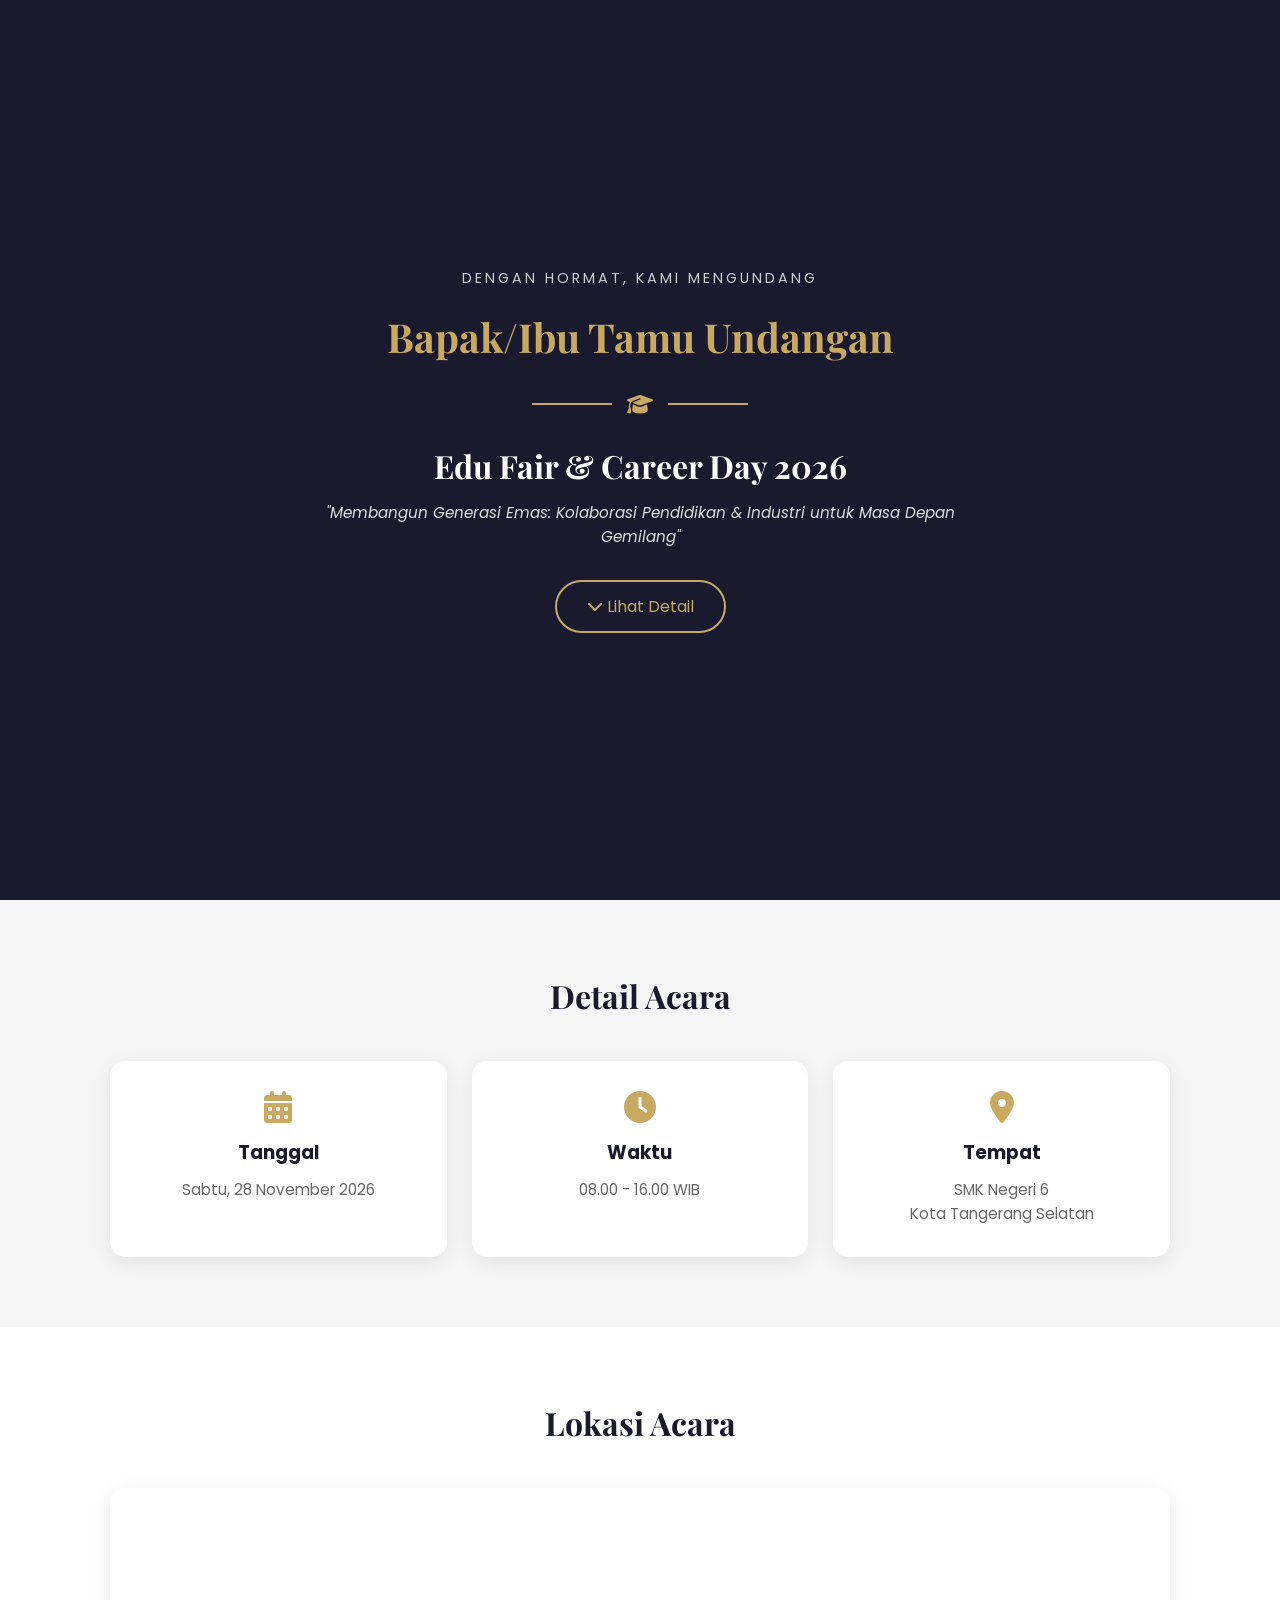
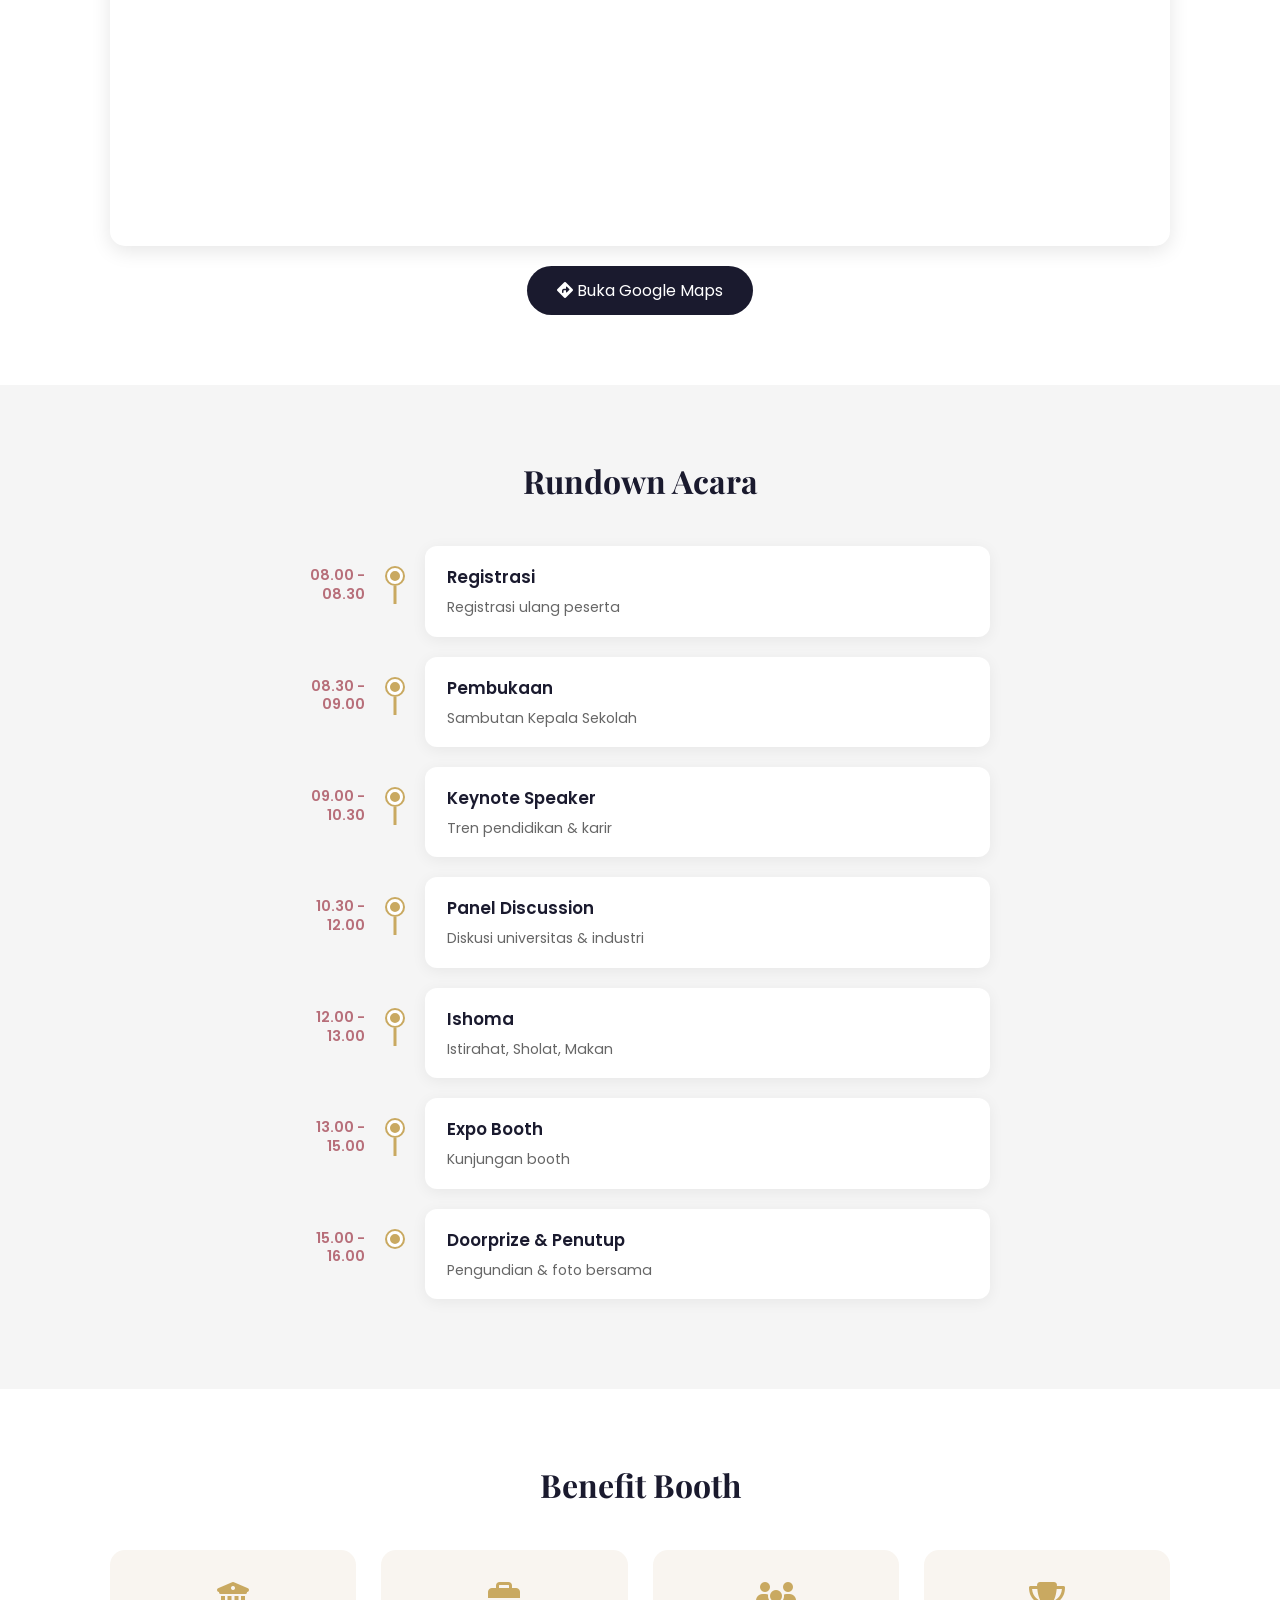
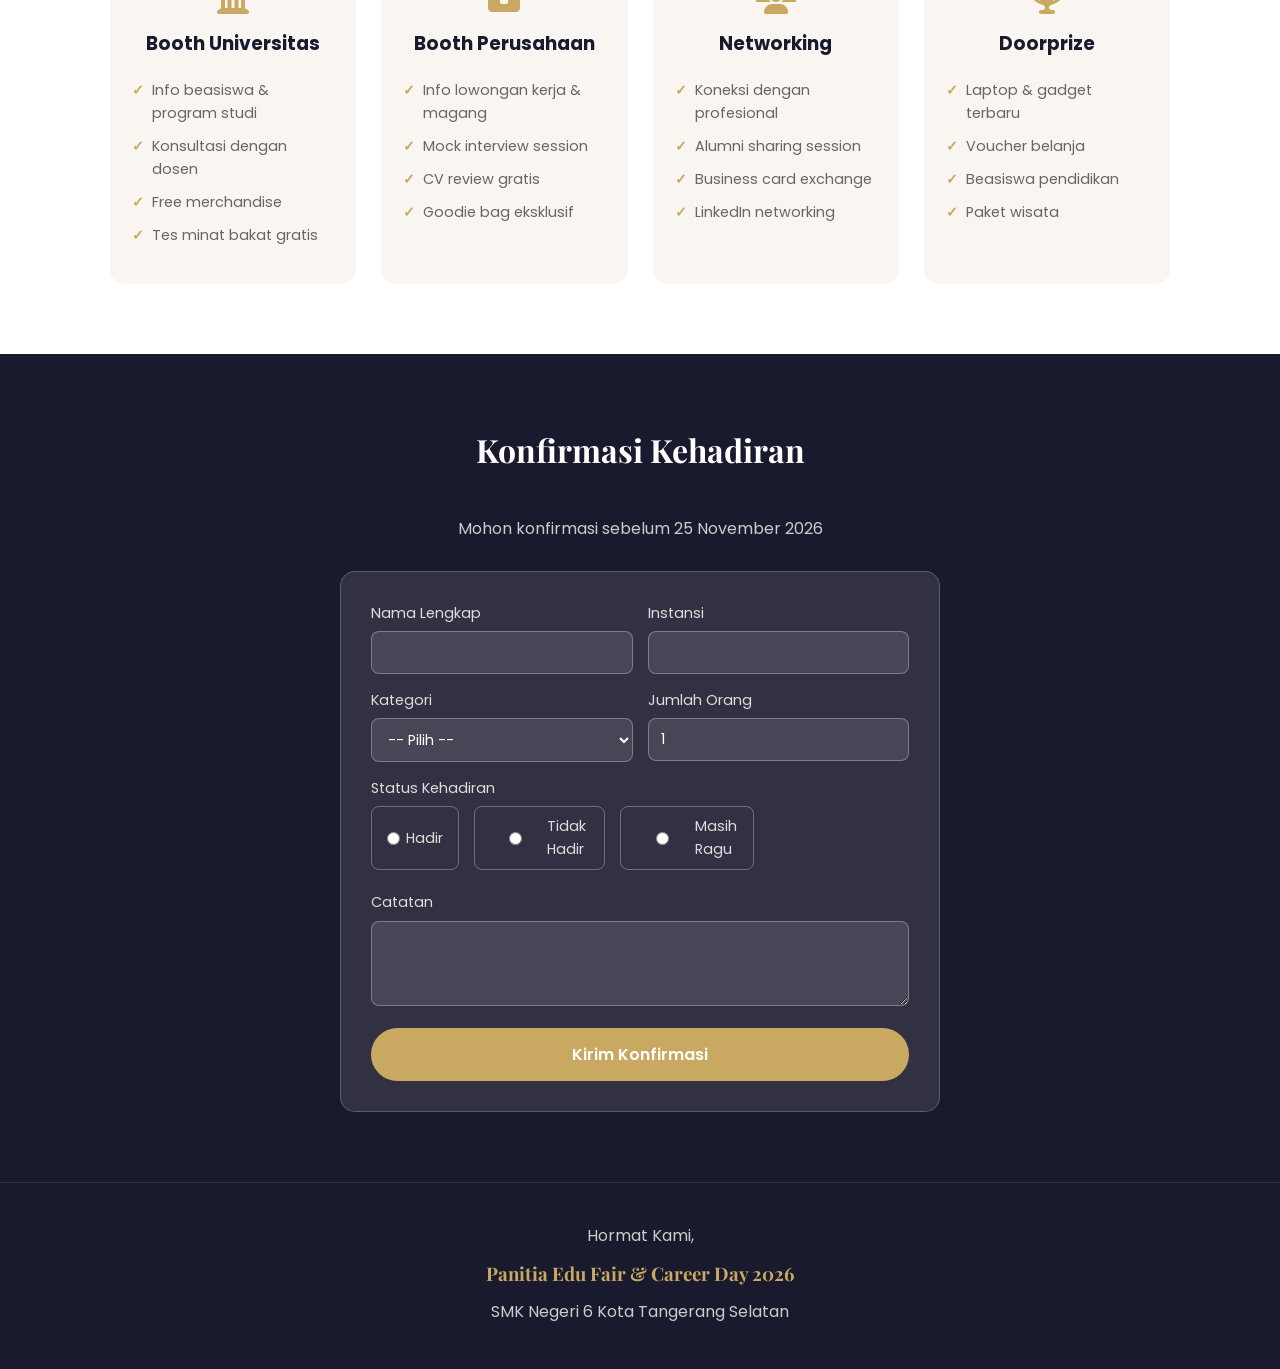
<file: index.html>
<!DOCTYPE html>
<html lang="id">
<head>
    <meta charset="UTF-8">
    <meta name="viewport" content="width=device-width, initial-scale=1.0">
    <title>Undangan Edu Fair & Career Day 2026</title>
    <link href="https://fonts.googleapis.com/css2?family=Playfair+Display:wght@400;700&family=Poppins:wght@300;400;500;600;700&display=swap" rel="stylesheet">
    <link rel="stylesheet" href="https://cdnjs.cloudflare.com/ajax/libs/font-awesome/6.4.0/css/all.min.css">
    <style>
        * { margin: 0; padding: 0; box-sizing: border-box; }
        html { scroll-behavior: smooth; }
        body { font-family: 'Poppins', sans-serif; color: #333; line-height: 1.6; background: #f5f5f5; }
        .container { max-width: 1100px; margin: 0 auto; padding: 0 20px; }

        /* HERO */
        .hero {
            min-height: 100vh;
            background-color: #1a1a2e;
            color: white;
            display: flex;
            align-items: center;
            justify-content: center;
            text-align: center;
            padding: 40px 20px;
        }
        .hero-content { max-width: 700px; }
        .hero-subtitle { letter-spacing: 3px; text-transform: uppercase; font-size: 0.9rem; color: #cccccc; margin-bottom: 15px; }
        .guest-name { font-family: 'Playfair Display', serif; font-size: 2.5rem; color: #c9a961; margin-bottom: 10px; }
        .guest-instansi { font-size: 1rem; color: #ffffff; margin-bottom: 5px; }
        .guest-category { font-size: 0.9rem; color: #cccccc; font-style: italic; margin-bottom: 20px; }
        .divider { display: flex; align-items: center; justify-content: center; gap: 15px; margin: 25px 0; }
        .divider span { width: 80px; height: 2px; background: #c9a961; }
        .divider i { color: #c9a961; font-size: 1.3rem; }
        .event-title { font-family: 'Playfair Display', serif; font-size: 2rem; color: white; margin-bottom: 10px; }
        .event-theme { font-size: 0.95rem; color: #dddddd; font-style: italic; margin-bottom: 30px; }
        .btn-scroll { display: inline-block; padding: 12px 30px; border: 2px solid #c9a961; color: #c9a961; text-decoration: none; border-radius: 50px; transition: all 0.3s; }
        .btn-scroll:hover { background: #c9a961; color: #1a1a2e; }

        /* SECTIONS */
        section { padding: 70px 0; }
        .section-title { font-family: 'Playfair Display', serif; font-size: 2rem; text-align: center; color: #1a1a2e; margin-bottom: 40px; }
        .section-title.light { color: white; }

        /* INFO CARDS */
        .info-cards { display: grid; grid-template-columns: repeat(auto-fit, minmax(250px, 1fr)); gap: 25px; }
        .info-card { background: white; padding: 30px 20px; border-radius: 15px; text-align: center; box-shadow: 0 5px 20px rgba(0,0,0,0.08); transition: transform 0.3s; }
        .info-card:hover { transform: translateY(-5px); }
        .info-card i { font-size: 2rem; color: #c9a961; margin-bottom: 15px; }
        .info-card h3 { color: #1a1a2e; margin-bottom: 10px; }
        .info-card p { color: #666; font-size: 0.95rem; }

        /* LOKASI */
        .lokasi { background: white; }
        .lokasi .container { text-align: center; }
        .map-container { border-radius: 15px; overflow: hidden; box-shadow: 0 5px 20px rgba(0,0,0,0.1); margin-bottom: 20px; }
        .btn-map { display: inline-block; padding: 12px 30px; background: #1a1a2e; color: white; text-decoration: none; border-radius: 50px; transition: all 0.3s; }
        .btn-map:hover { transform: translateY(-2px); box-shadow: 0 5px 15px rgba(0,0,0,0.2); }

        /* RUNDOWN / TIMELINE - FLEXBOX VERSION */
        .rundown { background: #f5f5f5; padding: 70px 20px; }
        .timeline { max-width: 700px; margin: 0 auto; }
        .timeline-item {
            display: flex;
            align-items: flex-start;
            margin-bottom: 20px;
            position: relative;
        }
        .timeline-item .time {
            width: 90px;
            min-width: 90px;
            text-align: right;
            font-weight: 600;
            color: #b76e79;
            font-size: 0.9rem;
            padding-top: 20px;
            line-height: 1.3;
            padding-right: 15px;
        }
        .timeline-item .timeline-line {
            display: flex;
            flex-direction: column;
            align-items: center;
            min-width: 30px;
            position: relative;
        }
        .timeline-item .dot {
            width: 16px;
            height: 16px;
            background: #c9a961;
            border: 3px solid white;
            border-radius: 50%;
            box-shadow: 0 0 0 2px #c9a961;
            z-index: 2;
            margin-top: 22px;
            flex-shrink: 0;
        }
        .timeline-item:not(:last-child) .timeline-line::after {
            content: '';
            position: absolute;
            top: 40px;
            bottom: -20px;
            left: 50%;
            transform: translateX(-50%);
            width: 3px;
            background: #c9a961;
        }
        .timeline-item .content {
            flex: 1;
            background: white;
            padding: 18px 22px;
            border-radius: 12px;
            box-shadow: 0 3px 15px rgba(0,0,0,0.06);
            margin-left: 15px;
        }
        .timeline-item .content h3 {
            color: #1a1a2e;
            font-size: 1.05rem;
            margin-bottom: 5px;
            font-weight: 600;
        }
        .timeline-item .content p {
            color: #666;
            font-size: 0.88rem;
        }

        /* BENEFIT */
        .benefit { background: white; }
        .benefit-grid { display: grid; grid-template-columns: repeat(auto-fit, minmax(240px, 1fr)); gap: 25px; }
        .benefit-card { background: #f9f5f0; padding: 30px 20px; border-radius: 15px; text-align: center; transition: all 0.3s; border: 2px solid transparent; }
        .benefit-card:hover { border-color: #c9a961; transform: translateY(-5px); }
        .benefit-card i { font-size: 2rem; color: #c9a961; margin-bottom: 15px; }
        .benefit-card h3 { color: #1a1a2e; margin-bottom: 15px; }
        .benefit-card ul { list-style: none; text-align: left; }
        .benefit-card ul li { padding: 5px 0; font-size: 0.9rem; color: #666; position: relative; padding-left: 20px; }
        .benefit-card ul li::before { content: '✓'; position: absolute; left: 0; color: #c9a961; font-weight: bold; }

        /* RSVP */
        .rsvp { background: #1a1a2e; color: white; }
        .rsvp-sub { text-align: center; color: #cccccc; margin-bottom: 30px; }
        .rsvp-form { max-width: 600px; margin: 0 auto; background: rgba(255,255,255,0.1); padding: 30px; border-radius: 15px; border: 1px solid rgba(255,255,255,0.2); }
        .form-row { display: grid; grid-template-columns: 1fr 1fr; gap: 15px; }
        .form-group { margin-bottom: 15px; }
        .form-group label { display: block; margin-bottom: 6px; font-size: 0.9rem; color: #dddddd; }
        .form-group input, .form-group select, .form-group textarea { width: 100%; padding: 10px 12px; border: 1px solid rgba(255,255,255,0.3); border-radius: 8px; background: rgba(255,255,255,0.1); color: white; font-family: 'Poppins', sans-serif; font-size: 0.9rem; }
        .form-group input:focus, .form-group select:focus, .form-group textarea:focus { outline: none; border-color: #c9a961; }
        .form-group select option { color: #333; background: white; }
        .radio-group { display: flex; gap: 15px; flex-wrap: wrap; }
        .radio-group label { display: flex; align-items: center; gap: 6px; cursor: pointer; padding: 8px 15px; border: 1px solid rgba(255,255,255,0.3); border-radius: 8px; transition: all 0.3s; }
        .radio-group label:hover { border-color: #c9a961; }
        .radio-group input[type="radio"] { accent-color: #c9a961; }
        .btn-submit { width: 100%; padding: 14px; background: #c9a961; color: white; border: none; border-radius: 50px; font-family: 'Poppins', sans-serif; font-size: 1rem; font-weight: 600; cursor: pointer; transition: all 0.3s; }
        .btn-submit:hover { background: #b76e79; transform: translateY(-2px); }
        .rsvp-success { text-align: center; padding: 30px; }
        .rsvp-success i { font-size: 3rem; color: #4CAF50; margin-bottom: 10px; }
        .rsvp-success h3 { color: white; margin-bottom: 10px; }
        .rsvp-success p { color: #cccccc; }

        /* FOOTER */
        footer { background: #1a1a2e; color: white; text-align: center; padding: 40px 20px; border-top: 1px solid #333; }
        footer p { color: #cccccc; margin-bottom: 5px; }
        footer h3 { font-family: 'Playfair Display', serif; color: #c9a961; margin: 10px 0; }

        /* RESPONSIVE */
        @media (max-width: 768px) {
            .guest-name { font-size: 1.8rem; }
            .event-title { font-size: 1.5rem; }
            .section-title { font-size: 1.6rem; }
            .form-row { grid-template-columns: 1fr; }
            .radio-group { flex-direction: column; }
            .timeline-item .time { width: 80px; min-width: 80px; font-size: 0.85rem; }
        }
        @media (max-width: 480px) {
            .guest-name { font-size: 1.4rem; }
            .event-title { font-size: 1.2rem; }
            .rsvp-form { padding: 20px; }
            .timeline-item { flex-wrap: wrap; }
            .timeline-item .time {
                width: 100%;
                text-align: left;
                padding-top: 0;
                padding-right: 0;
                margin-bottom: 8px;
                font-size: 0.85rem;
            }
            .timeline-item .timeline-line { margin-top: 5px; }
            .timeline-item .content { margin-left: 10px; }
        }
    </style>
</head>
<body>

    <!-- HERO -->
    <section class="hero">
        <div class="hero-content">
            <p class="hero-subtitle">Dengan hormat, kami mengundang</p>
            <h1 class="guest-name" id="guestName">Bapak/Ibu Tamu Undangan</h1>
            <p class="guest-instansi" id="guestInstansi"></p>
            <p class="guest-category" id="guestCategory"></p>
            <div class="divider"><span></span><i class="fas fa-graduation-cap"></i><span></span></div>
            <h2 class="event-title">Edu Fair & Career Day 2026</h2>
            <p class="event-theme">"Membangun Generasi Emas: Kolaborasi Pendidikan & Industri untuk Masa Depan Gemilang"</p>
            <a href="#detail" class="btn-scroll"><i class="fas fa-chevron-down"></i> Lihat Detail</a>
        </div>
    </section>

    <!-- DETAIL ACARA -->
    <section class="detail" id="detail">
        <div class="container">
            <h2 class="section-title">Detail Acara</h2>
            <div class="info-cards">
                <div class="info-card"><i class="fas fa-calendar-alt"></i><h3>Tanggal</h3><p>Sabtu, 28 November 2026</p></div>
                <div class="info-card"><i class="fas fa-clock"></i><h3>Waktu</h3><p>08.00 - 16.00 WIB</p></div>
                <div class="info-card"><i class="fas fa-map-marker-alt"></i><h3>Tempat</h3><p>SMK Negeri 6<br>Kota Tangerang Selatan</p></div>
            </div>
        </div>
    </section>

    <!-- LOKASI -->
    <section class="lokasi">
        <div class="container">
            <h2 class="section-title">Lokasi Acara</h2>
            <div class="map-container">
                <iframe src="https://maps.google.com/maps?q=SMK+Negeri+6+Tangerang+Selatan&t=&z=15&ie=UTF8&iwloc=&output=embed" width="100%" height="350" style="border:0;" allowfullscreen="" loading="lazy"></iframe>
            </div>
            <a href="https://www.google.com/maps/search/?api=1&query=SMK+Negeri+6+Kota+Tangerang+Selatan" target="_blank" class="btn-map"><i class="fas fa-directions"></i> Buka Google Maps</a>
        </div>
    </section>

    <!-- RUNDOWN -->
    <section class="rundown">
        <div class="container">
            <h2 class="section-title">Rundown Acara</h2>
            <div class="timeline">
                <div class="timeline-item">
                    <div class="time">08.00 -<br>08.30</div>
                    <div class="timeline-line"><div class="dot"></div></div>
                    <div class="content"><h3>Registrasi</h3><p>Registrasi ulang peserta</p></div>
                </div>
                <div class="timeline-item">
                    <div class="time">08.30 -<br>09.00</div>
                    <div class="timeline-line"><div class="dot"></div></div>
                    <div class="content"><h3>Pembukaan</h3><p>Sambutan Kepala Sekolah</p></div>
                </div>
                <div class="timeline-item">
                    <div class="time">09.00 -<br>10.30</div>
                    <div class="timeline-line"><div class="dot"></div></div>
                    <div class="content"><h3>Keynote Speaker</h3><p>Tren pendidikan & karir</p></div>
                </div>
                <div class="timeline-item">
                    <div class="time">10.30 -<br>12.00</div>
                    <div class="timeline-line"><div class="dot"></div></div>
                    <div class="content"><h3>Panel Discussion</h3><p>Diskusi universitas & industri</p></div>
                </div>
                <div class="timeline-item">
                    <div class="time">12.00 -<br>13.00</div>
                    <div class="timeline-line"><div class="dot"></div></div>
                    <div class="content"><h3>Ishoma</h3><p>Istirahat, Sholat, Makan</p></div>
                </div>
                <div class="timeline-item">
                    <div class="time">13.00 -<br>15.00</div>
                    <div class="timeline-line"><div class="dot"></div></div>
                    <div class="content"><h3>Expo Booth</h3><p>Kunjungan booth</p></div>
                </div>
                <div class="timeline-item">
                    <div class="time">15.00 -<br>16.00</div>
                    <div class="timeline-line"><div class="dot"></div></div>
                    <div class="content"><h3>Doorprize & Penutup</h3><p>Pengundian & foto bersama</p></div>
                </div>
            </div>
        </div>
    </section>

    <!-- BENEFIT BOOTH -->
    <section class="benefit">
        <div class="container">
            <h2 class="section-title">Benefit Booth</h2>
            <div class="benefit-grid">
                <div class="benefit-card"><i class="fas fa-university"></i><h3>Booth Universitas</h3><ul><li>Info beasiswa & program studi</li><li>Konsultasi dengan dosen</li><li>Free merchandise</li><li>Tes minat bakat gratis</li></ul></div>
                <div class="benefit-card"><i class="fas fa-briefcase"></i><h3>Booth Perusahaan</h3><ul><li>Info lowongan kerja & magang</li><li>Mock interview session</li><li>CV review gratis</li><li>Goodie bag eksklusif</li></ul></div>
                <div class="benefit-card"><i class="fas fa-users"></i><h3>Networking</h3><ul><li>Koneksi dengan profesional</li><li>Alumni sharing session</li><li>Business card exchange</li><li>LinkedIn networking</li></ul></div>
                <div class="benefit-card"><i class="fas fa-trophy"></i><h3>Doorprize</h3><ul><li>Laptop & gadget terbaru</li><li>Voucher belanja</li><li>Beasiswa pendidikan</li><li>Paket wisata</li></ul></div>
            </div>
        </div>
    </section>

    <!-- RSVP -->
    <section class="rsvp" id="rsvp">
        <div class="container">
            <h2 class="section-title light">Konfirmasi Kehadiran</h2>
            <p class="rsvp-sub">Mohon konfirmasi sebelum 25 November 2026</p>
            <form class="rsvp-form" id="rsvpForm">
                <div class="form-row">
                    <div class="form-group"><label>Nama Lengkap</label><input type="text" id="nama" required></div>
                    <div class="form-group"><label>Instansi</label><input type="text" id="instansi" required></div>
                </div>
                <div class="form-row">
                    <div class="form-group"><label>Kategori</label><select id="kategori" required><option value="">-- Pilih --</option><option value="Universitas">Universitas</option><option value="Perusahaan">Perusahaan</option><option value="Alumni">Alumni</option><option value="Lainnya">Lainnya</option></select></div>
                    <div class="form-group"><label>Jumlah Orang</label><input type="number" id="jumlah" min="1" max="5" value="1" required></div>
                </div>
                <div class="form-group"><label>Status Kehadiran</label><div class="radio-group"><label><input type="radio" name="kehadiran" value="Hadir" required> Hadir</label><label><input type="radio" name="kehadiran" value="Tidak Hadir"> Tidak Hadir</label><label><input type="radio" name="kehadiran" value="Masih Ragu"> Masih Ragu</label></div></div>
                <div class="form-group"><label>Catatan</label><textarea id="catatan" rows="3"></textarea></div>
                <button type="submit" class="btn-submit">Kirim Konfirmasi</button>
            </form>
            <div class="rsvp-success" id="rsvpSuccess" style="display:none;"><i class="fas fa-check-circle"></i><h3>Terima Kasih!</h3><p>Konfirmasi berhasil dikirim.</p></div>
        </div>
    </section>

    <!-- FOOTER -->
    <footer>
        <p>Hormat Kami,</p>
        <h3>Panitia Edu Fair & Career Day 2026</h3>
        <p>SMK Negeri 6 Kota Tangerang Selatan</p>
    </footer>

    <script>
        document.addEventListener('DOMContentLoaded', function() {
            const urlParams = new URLSearchParams(window.location.search);
            const toParam = urlParams.get('to');
            const instansiParam = urlParams.get('instansi');
            const kategoriParam = urlParams.get('kategori');
            const guestNameEl = document.getElementById('guestName');
            const guestInstansiEl = document.getElementById('guestInstansi');
            const guestCategoryEl = document.getElementById('guestCategory');
            if (toParam) guestNameEl.textContent = decodeURIComponent(toParam.replace(/\+/g, ' '));
            if (instansiParam) guestInstansiEl.textContent = decodeURIComponent(instansiParam.replace(/\+/g, ' '));
            if (kategoriParam) {
                const k = decodeURIComponent(kategoriParam.replace(/\+/g, ' '));
                const label = { Universitas: 'Perwakilan Universitas', Perusahaan: 'Perusahaan Mitra', Alumni: 'Alumni' }[k] || k;
                guestCategoryEl.textContent = label;
            }
            const rsvpForm = document.getElementById('rsvpForm');
            const rsvpSuccess = document.getElementById('rsvpSuccess');
            if (rsvpForm) {
                rsvpForm.addEventListener('submit', function(e) {
                    e.preventDefault();
                    const kehadiran = document.querySelector('input[name="kehadiran"]:checked');
                    if (!kehadiran) { alert('Pilih status kehadiran!'); return; }
                    const data = { nama: document.getElementById('nama').value, instansi: document.getElementById('instansi').value, kategori: document.getElementById('kategori').value, jumlah: document.getElementById('jumlah').value, kehadiran: kehadiran.value, catatan: document.getElementById('catatan').value, tanggal: new Date().toLocaleString('id-ID') };
                    const all = JSON.parse(localStorage.getItem('rsvp_data') || '[]');
                    all.push(data);
                    localStorage.setItem('rsvp_data', JSON.stringify(all));
                    rsvpForm.style.display = 'none';
                    rsvpSuccess.style.display = 'block';
                });
            }
            document.querySelectorAll('a[href^="#"]').forEach(a => {
                a.addEventListener('click', function(e) {
                    e.preventDefault();
                    const target = document.querySelector(this.getAttribute('href'));
                    if (target) target.scrollIntoView({ behavior: 'smooth' });
                });
            });
        });
    </script>
</body>
</html>
</file>
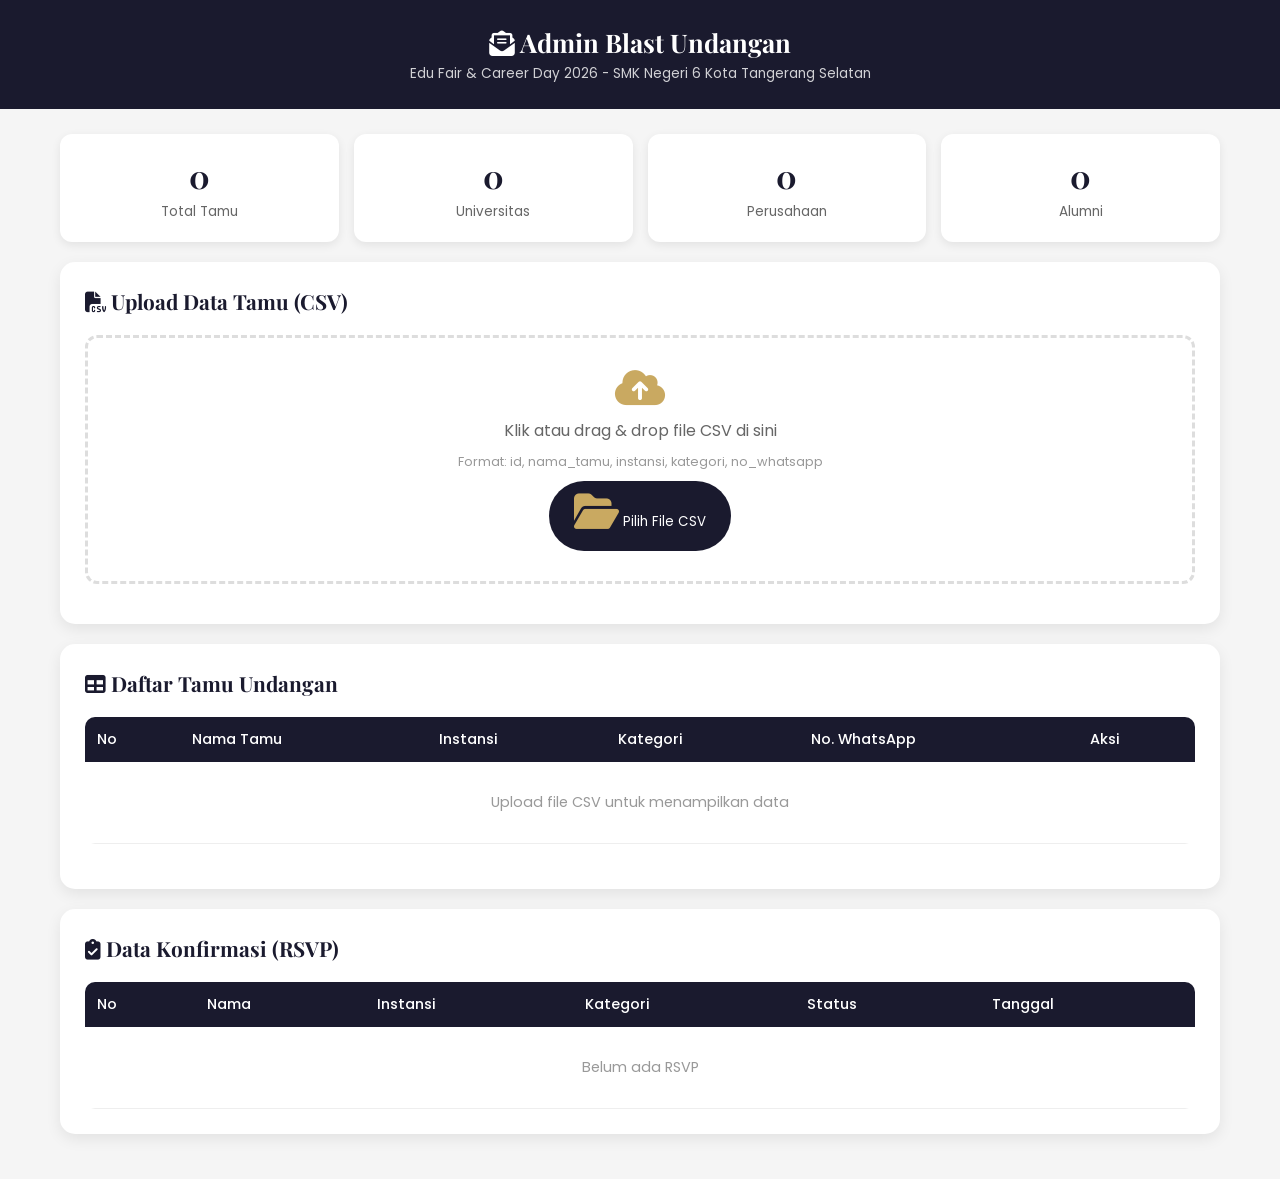
<file: admin.html>
<!DOCTYPE html>
<html lang="id">
<head>
    <meta charset="UTF-8">
    <meta name="viewport" content="width=device-width, initial-scale=1.0">
    <title>Admin - Blast Undangan Edu Fair 2026</title>
    <link href="https://fonts.googleapis.com/css2?family=Playfair+Display:wght@400;700&family=Poppins:wght@300;400;500;600;700&display=swap" rel="stylesheet">
    <link rel="stylesheet" href="https://cdnjs.cloudflare.com/ajax/libs/font-awesome/6.4.0/css/all.min.css">
    <style>
        * { margin: 0; padding: 0; box-sizing: border-box; }
        body { font-family: 'Poppins', sans-serif; background: #f5f5f5; color: #333; }
        .admin-header { background: #1a1a2e; color: white; padding: 25px 20px; text-align: center; }
        .admin-header h1 { font-family: 'Playfair Display', serif; font-size: 1.6rem; }
        .admin-header p { font-size: 0.85rem; opacity: 0.8; margin-top: 5px; }
        .admin-container { max-width: 1200px; margin: 0 auto; padding: 25px 20px; }
        .admin-section { background: white; border-radius: 15px; padding: 25px; margin-bottom: 20px; box-shadow: 0 5px 15px rgba(0,0,0,0.08); }
        .admin-section h2 { font-family: 'Playfair Display', serif; color: #1a1a2e; margin-bottom: 20px; font-size: 1.3rem; }
        .stats-grid { display: grid; grid-template-columns: repeat(auto-fit, minmax(150px, 1fr)); gap: 15px; margin-bottom: 20px; }
        .stat-card { background: white; border-radius: 12px; padding: 20px; text-align: center; box-shadow: 0 3px 10px rgba(0,0,0,0.08); }
        .stat-card .num { font-size: 2rem; font-weight: 700; color: #1a1a2e; font-family: 'Playfair Display', serif; }
        .stat-card .lbl { font-size: 0.85rem; color: #666; margin-top: 5px; }
        .upload-area { border: 3px dashed #ddd; border-radius: 12px; padding: 30px; text-align: center; cursor: pointer; transition: all 0.3s; }
        .upload-area:hover { border-color: #c9a961; background: rgba(201,169,97,0.05); }
        .upload-area i { font-size: 2.5rem; color: #c9a961; margin-bottom: 10px; }
        .upload-area p { color: #666; margin-bottom: 10px; }
        .upload-area .hint { font-size: 0.8rem; color: #999; }
        .btn-upload { padding: 10px 25px; background: #1a1a2e; color: white; border: none; border-radius: 50px; font-family: 'Poppins', sans-serif; cursor: pointer; transition: all 0.3s; }
        .btn-upload:hover { transform: translateY(-2px); }
        .table-wrapper { overflow-x: auto; border-radius: 10px; }
        .guest-table { width: 100%; border-collapse: collapse; font-size: 0.9rem; }
        .guest-table thead { background: #1a1a2e; color: white; }
        .guest-table th { padding: 12px; text-align: left; font-weight: 500; }
        .guest-table td { padding: 10px 12px; border-bottom: 1px solid #eee; }
        .guest-table tbody tr:hover { background: rgba(201,169,97,0.05); }
        .guest-table tbody tr:nth-child(even) { background: #fafafa; }
        .badge { display: inline-block; padding: 3px 10px; border-radius: 20px; font-size: 0.75rem; font-weight: 500; }
        .badge-universitas { background: #e3f2fd; color: #1565c0; }
        .badge-perusahaan { background: #e8f5e9; color: #2e7d32; }
        .badge-alumni { background: #fff3e0; color: #e65100; }
        .btn-wa { display: inline-flex; align-items: center; gap: 5px; padding: 6px 12px; background: #25D366; color: white; border: none; border-radius: 6px; font-family: 'Poppins', sans-serif; font-size: 0.8rem; cursor: pointer; transition: all 0.3s; }
        .btn-wa:hover { background: #128C7E; }
        .btn-blast { display: inline-flex; align-items: center; gap: 8px; padding: 12px 25px; background: #25D366; color: white; border: none; border-radius: 50px; font-family: 'Poppins', sans-serif; font-size: 0.95rem; font-weight: 600; cursor: pointer; transition: all 0.3s; }
        .btn-blast:hover { background: #128C7E; transform: translateY(-2px); }
        .modal-overlay { display: none; position: fixed; inset: 0; background: rgba(0,0,0,0.5); z-index: 1000; align-items: center; justify-content: center; padding: 20px; }
        .modal-overlay.active { display: flex; }
        .modal { background: white; border-radius: 15px; max-width: 500px; width: 100%; max-height: 90vh; overflow-y: auto; }
        .modal-header { padding: 15px 20px; border-bottom: 1px solid #eee; display: flex; justify-content: space-between; align-items: center; }
        .modal-header h3 { color: #1a1a2e; }
        .modal-close { background: none; border: none; font-size: 1.5rem; cursor: pointer; }
        .modal-body { padding: 20px; }
        .modal-footer { padding: 15px 20px; border-top: 1px solid #eee; display: flex; justify-content: flex-end; gap: 10px; }
        .preview-text { background: #f5f5f5; padding: 15px; border-radius: 10px; font-size: 0.85rem; line-height: 1.6; white-space: pre-wrap; }
        .btn-close { padding: 8px 16px; background: #ddd; border: none; border-radius: 8px; cursor: pointer; }
        .btn-send { padding: 8px 16px; background: #25D366; color: white; border: none; border-radius: 8px; cursor: pointer; text-decoration: none; }
        @media (max-width: 768px) {
            .admin-header h1 { font-size: 1.3rem; }
            .guest-table { font-size: 0.8rem; }
            .guest-table th, .guest-table td { padding: 8px 6px; }
        }
    </style>
</head>
<body>

    <div class="admin-header">
        <h1><i class="fas fa-envelope-open-text"></i> Admin Blast Undangan</h1>
        <p>Edu Fair & Career Day 2026 - SMK Negeri 6 Kota Tangerang Selatan</p>
    </div>

    <div class="admin-container">

        <div class="stats-grid">
            <div class="stat-card"><div class="num" id="statTotal">0</div><div class="lbl">Total Tamu</div></div>
            <div class="stat-card"><div class="num" id="statUniv">0</div><div class="lbl">Universitas</div></div>
            <div class="stat-card"><div class="num" id="statPerus">0</div><div class="lbl">Perusahaan</div></div>
            <div class="stat-card"><div class="num" id="statAlumni">0</div><div class="lbl">Alumni</div></div>
        </div>

        <div class="admin-section">
            <h2><i class="fas fa-file-csv"></i> Upload Data Tamu (CSV)</h2>
            <div class="upload-area" id="uploadArea">
                <i class="fas fa-cloud-upload-alt"></i>
                <p>Klik atau drag & drop file CSV di sini</p>
                <p class="hint">Format: id, nama_tamu, instansi, kategori, no_whatsapp</p>
                <button class="btn-upload" onclick="document.getElementById('csvFile').click()">
                    <i class="fas fa-folder-open"></i> Pilih File CSV
                </button>
                <input type="file" id="csvFile" accept=".csv" onchange="handleCSVUpload(event)" style="display:none;">
            </div>
            <p id="uploadStatus" style="text-align:center; margin-top:15px; color:#666;"></p>
        </div>

        <div class="admin-section">
            <h2><i class="fas fa-table"></i> Daftar Tamu Undangan</h2>
            <div class="table-wrapper">
                <table class="guest-table">
                    <thead>
                        <tr>
                            <th>No</th>
                            <th>Nama Tamu</th>
                            <th>Instansi</th>
                            <th>Kategori</th>
                            <th>No. WhatsApp</th>
                            <th>Aksi</th>
                        </tr>
                    </thead>
                    <tbody id="guestTableBody">
                        <tr><td colspan="6" style="text-align:center; padding:30px; color:#999;">Upload file CSV untuk menampilkan data</td></tr>
                    </tbody>
                </table>
            </div>
            <div style="text-align:center; margin-top:20px;">
                <button class="btn-blast" id="btnBlastAll" onclick="blastAll()" style="display:none;">
                    <i class="fab fa-whatsapp"></i> Blast ke Semua Tamu
                </button>
            </div>
        </div>

        <div class="admin-section">
            <h2><i class="fas fa-clipboard-check"></i> Data Konfirmasi (RSVP)</h2>
            <div class="table-wrapper">
                <table class="guest-table">
                    <thead>
                        <tr>
                            <th>No</th>
                            <th>Nama</th>
                            <th>Instansi</th>
                            <th>Kategori</th>
                            <th>Status</th>
                            <th>Tanggal</th>
                        </tr>
                    </thead>
                    <tbody id="rsvpTableBody">
                        <tr><td colspan="6" style="text-align:center; padding:30px; color:#999;">Belum ada data RSVP</td></tr>
                    </tbody>
                </table>
            </div>
        </div>
    </div>

    <div class="modal-overlay" id="previewModal">
        <div class="modal">
            <div class="modal-header">
                <h3><i class="fab fa-whatsapp" style="color:#25D366;"></i> Preview Pesan</h3>
                <button class="modal-close" onclick="closeModal()">&times;</button>
            </div>
            <div class="modal-body">
                <div class="preview-text" id="previewText"></div>
            </div>
            <div class="modal-footer">
                <button class="btn-close" onclick="closeModal()">Tutup</button>
                <a class="btn-send" id="previewSendBtn" href="#" target="_blank">
                    <i class="fab fa-whatsapp"></i> Kirim
                </a>
            </div>
        </div>
    </div>

    <script>
        let guestData = [];
        const BASE_URL = window.location.origin + window.location.pathname.replace('admin.html', 'index.html');

        function parseCSV(text) {
            const lines = text.trim().split('\n');
            const headers = lines[0].split(',').map(h => h.trim());
            const data = [];
            for (let i = 1; i < lines.length; i++) {
                const values = lines[i].split(',').map(v => v.trim());
                if (values.length >= headers.length) {
                    const row = {};
                    headers.forEach((h, idx) => row[h] = values[idx] || '');
                    data.push(row);
                }
            }
            return data;
        }

        function handleCSVUpload(event) {
            const file = event.target.files[0];
            if (!file) return;
            const reader = new FileReader();
            reader.onload = function(e) {
                guestData = parseCSV(e.target.result);
                document.getElementById('uploadStatus').innerHTML = '<i class="fas fa-check-circle" style="color:#4CAF50;"></i> Berhasil! ' + guestData.length + ' tamu dimuat.';
                renderTable();
                updateStats();
                document.getElementById('btnBlastAll').style.display = 'inline-flex';
            };
            reader.readAsText(file);
        }

        const uploadArea = document.getElementById('uploadArea');
        uploadArea.addEventListener('dragover', e => { e.preventDefault(); uploadArea.style.borderColor = '#c9a961'; });
        uploadArea.addEventListener('dragleave', () => { uploadArea.style.borderColor = '#ddd'; });
        uploadArea.addEventListener('drop', e => {
            e.preventDefault();
            uploadArea.style.borderColor = '#ddd';
            const file = e.dataTransfer.files[0];
            if (file && file.name.endsWith('.csv')) {
                const reader = new FileReader();
                reader.onload = ev => {
                    guestData = parseCSV(ev.target.result);
                    document.getElementById('uploadStatus').innerHTML = '<i class="fas fa-check-circle" style="color:#4CAF50;"></i> Berhasil! ' + guestData.length + ' tamu dimuat.';
                    renderTable();
                    updateStats();
                    document.getElementById('btnBlastAll').style.display = 'inline-flex';
                };
                reader.readAsText(file);
            }
        });

        function renderTable() {
            const tbody = document.getElementById('guestTableBody');
            if (guestData.length === 0) {
                tbody.innerHTML = '<tr><td colspan="6" style="text-align:center; padding:30px; color:#999;">Tidak ada data</td></tr>';
                return;
            }
            tbody.innerHTML = guestData.map((g, i) => {
                const badgeClass = 'badge-' + g.kategori.toLowerCase();
                return '<tr><td>' + (i+1) + '</td><td><strong>' + g.nama_tamu + '</strong></td><td>' + g.instansi + '</td><td><span class="badge ' + badgeClass + '">' + g.kategori + '</span></td><td>' + g.no_whatsapp + '</td><td><button class="btn-wa" onclick="sendWA(' + i + ')"><i class="fab fa-whatsapp"></i> Kirim</button></td></tr>';
            }).join('');
        }

        function updateStats() {
            document.getElementById('statTotal').textContent = guestData.length;
            document.getElementById('statUniv').textContent = guestData.filter(g => g.kategori === 'Universitas').length;
            document.getElementById('statPerus').textContent = guestData.filter(g => g.kategori === 'Perusahaan').length;
            document.getElementById('statAlumni').textContent = guestData.filter(g => g.kategori === 'Alumni').length;
        }

        function generateLink(guest) {
            const to = encodeURIComponent(guest.nama_tamu);
            const instansi = encodeURIComponent(guest.instansi);
            const kategori = encodeURIComponent(guest.kategori);
            return BASE_URL + '?to=' + to + '&instansi=' + instansi + '&kategori=' + kategori;
        }

        function generateMessage(guest) {
            const link = generateLink(guest);
            return 'Assalamualaikum warahmatullahi wabarakatuh.\nBismillahirrahmanirrahim\n\nKepada Yth. \nBapak/Ibu/Saudara/i\n*' + guest.nama_tamu + '*\n_' + guest.instansi + '_\n\nTanpa mengurangi rasa hormat, kami mengundang Bapak/Ibu untuk menghadiri:\n\n🎓 *EDU FAIR & CAREER DAY 2026*\n_"Membangun Generasi Emas: Kolaborasi Pendidikan & Industri untuk Masa Depan Gemilang"_\n\n📅 Sabtu, 28 November 2026\n🕗 08.00 - 16.00 WIB\n📍 SMK Negeri 6 Kota Tangerang Selatan\n\nLink undangan:\n🔗 ' + link + '\n\nMohon konfirmasi kehadiran melalui form RSVP.\n\nWassalamualaikum warahmatullahi wabarakatuh.\n\nHormat kami,\n_Panitia Edu Fair 2026_';
        }

        function sendWA(index) {
            const guest = guestData[index];
            const msg = generateMessage(guest);
            document.getElementById('previewText').textContent = msg;
            document.getElementById('previewSendBtn').href = 'https://wa.me/' + guest.no_whatsapp + '?text=' + encodeURIComponent(msg);
            document.getElementById('previewModal').classList.add('active');
        }

        function closeModal() {
            document.getElementById('previewModal').classList.remove('active');
        }

        function blastAll() {
            if (guestData.length === 0) { alert('Tidak ada data!'); return; }
            if (!confirm('Kirim ke ' + guestData.length + ' tamu?')) return;
            guestData.forEach((g, i) => {
                setTimeout(() => {
                    const msg = generateMessage(g);
                    window.open('https://wa.me/' + g.no_whatsapp + '?text=' + encodeURIComponent(msg), '_blank');
                }, i * 2000);
            });
            alert('Memproses ' + guestData.length + ' undangan...');
        }

        function loadRSVP() {
            const data = JSON.parse(localStorage.getItem('rsvp_data') || '[]');
            const tbody = document.getElementById('rsvpTableBody');
            if (data.length === 0) {
                tbody.innerHTML = '<tr><td colspan="6" style="text-align:center; padding:30px; color:#999;">Belum ada RSVP</td></tr>';
                return;
            }
            tbody.innerHTML = data.map((r, i) => {
                let badge = '';
                if (r.kehadiran === 'Hadir') badge = '<span class="badge badge-perusahaan">Hadir</span>';
                else if (r.kehadiran === 'Tidak Hadir') badge = '<span class="badge" style="background:#ffebee;color:#c62828;">Tidak Hadir</span>';
                else badge = '<span class="badge badge-alumni">Ragu</span>';
                return '<tr><td>' + (i+1) + '</td><td><strong>' + r.nama + '</strong></td><td>' + r.instansi + '</td><td>' + r.kategori + '</td><td>' + badge + '</td><td>' + r.tanggal + '</td></tr>';
            }).join('');
        }

        document.getElementById('previewModal').addEventListener('click', function(e) {
            if (e.target === this) closeModal();
        });

        document.addEventListener('DOMContentLoaded', loadRSVP);
    </script>
</body>
</html>
</file>
